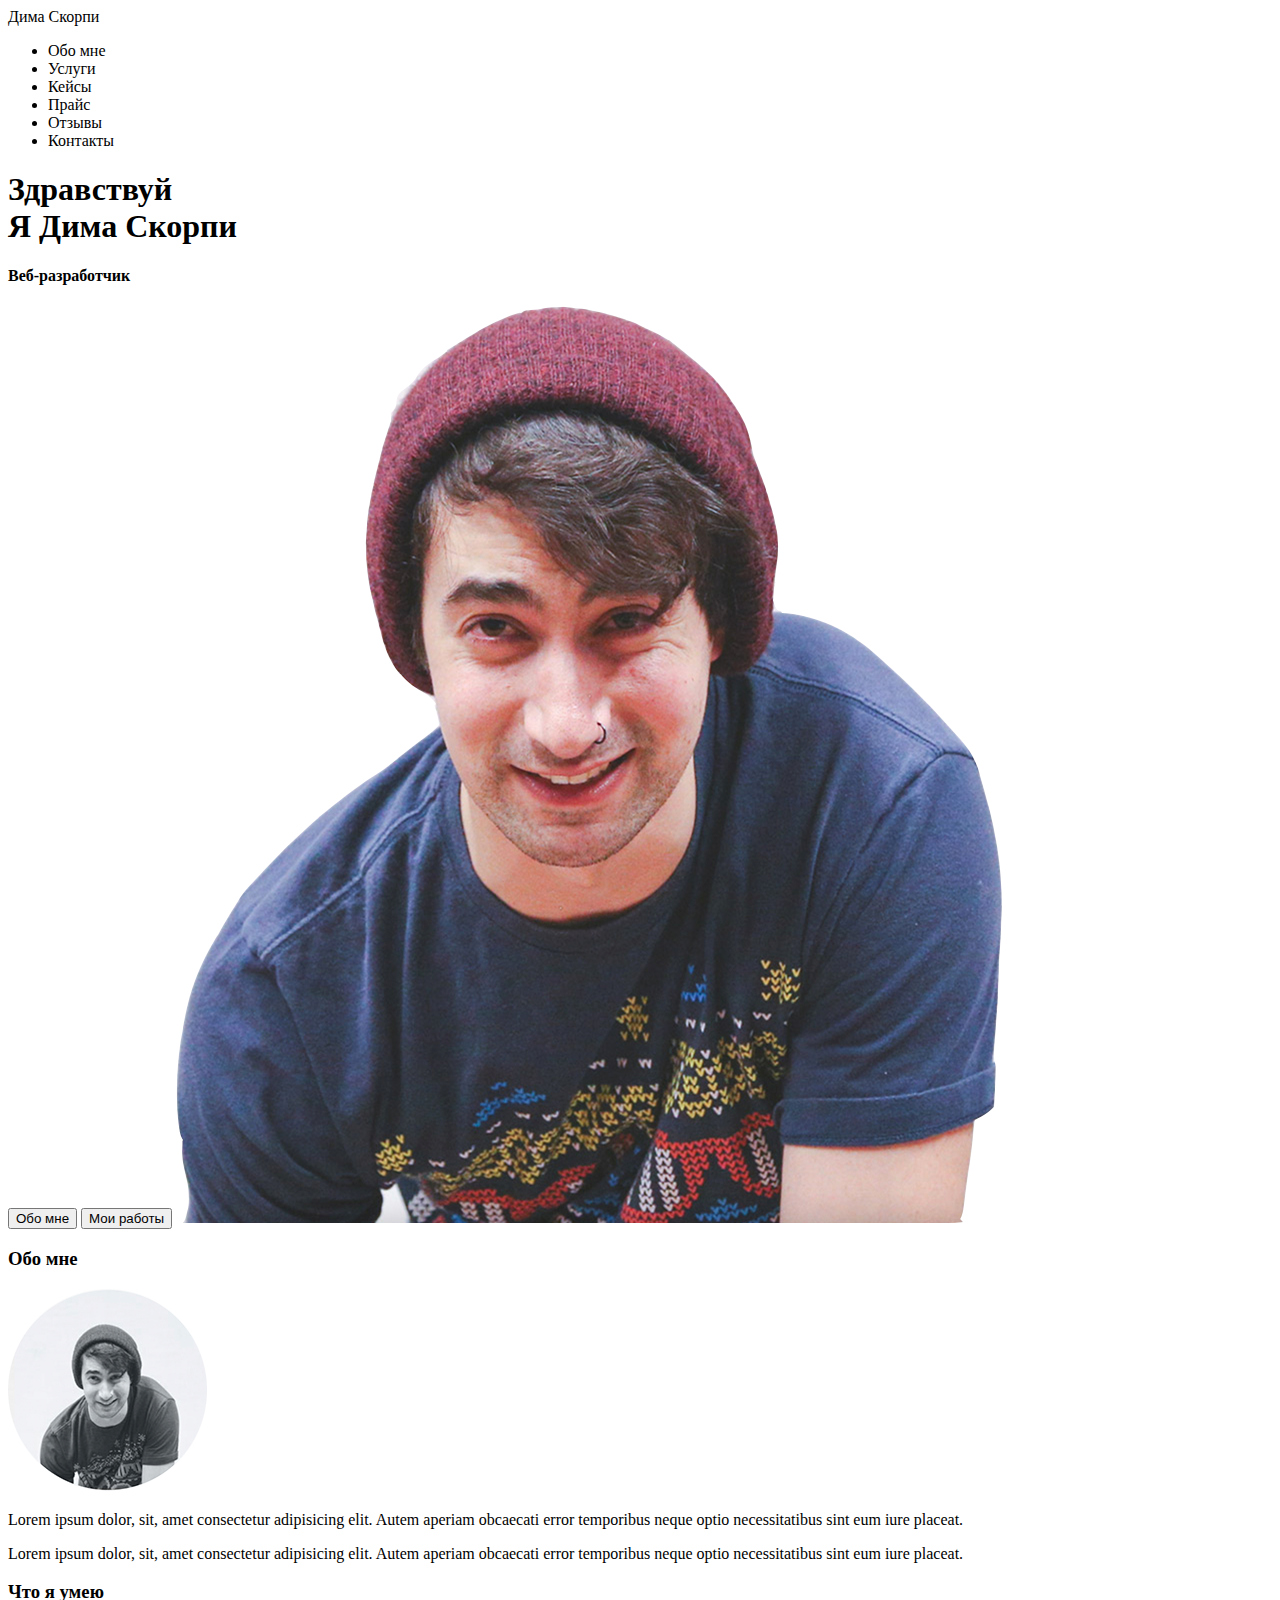
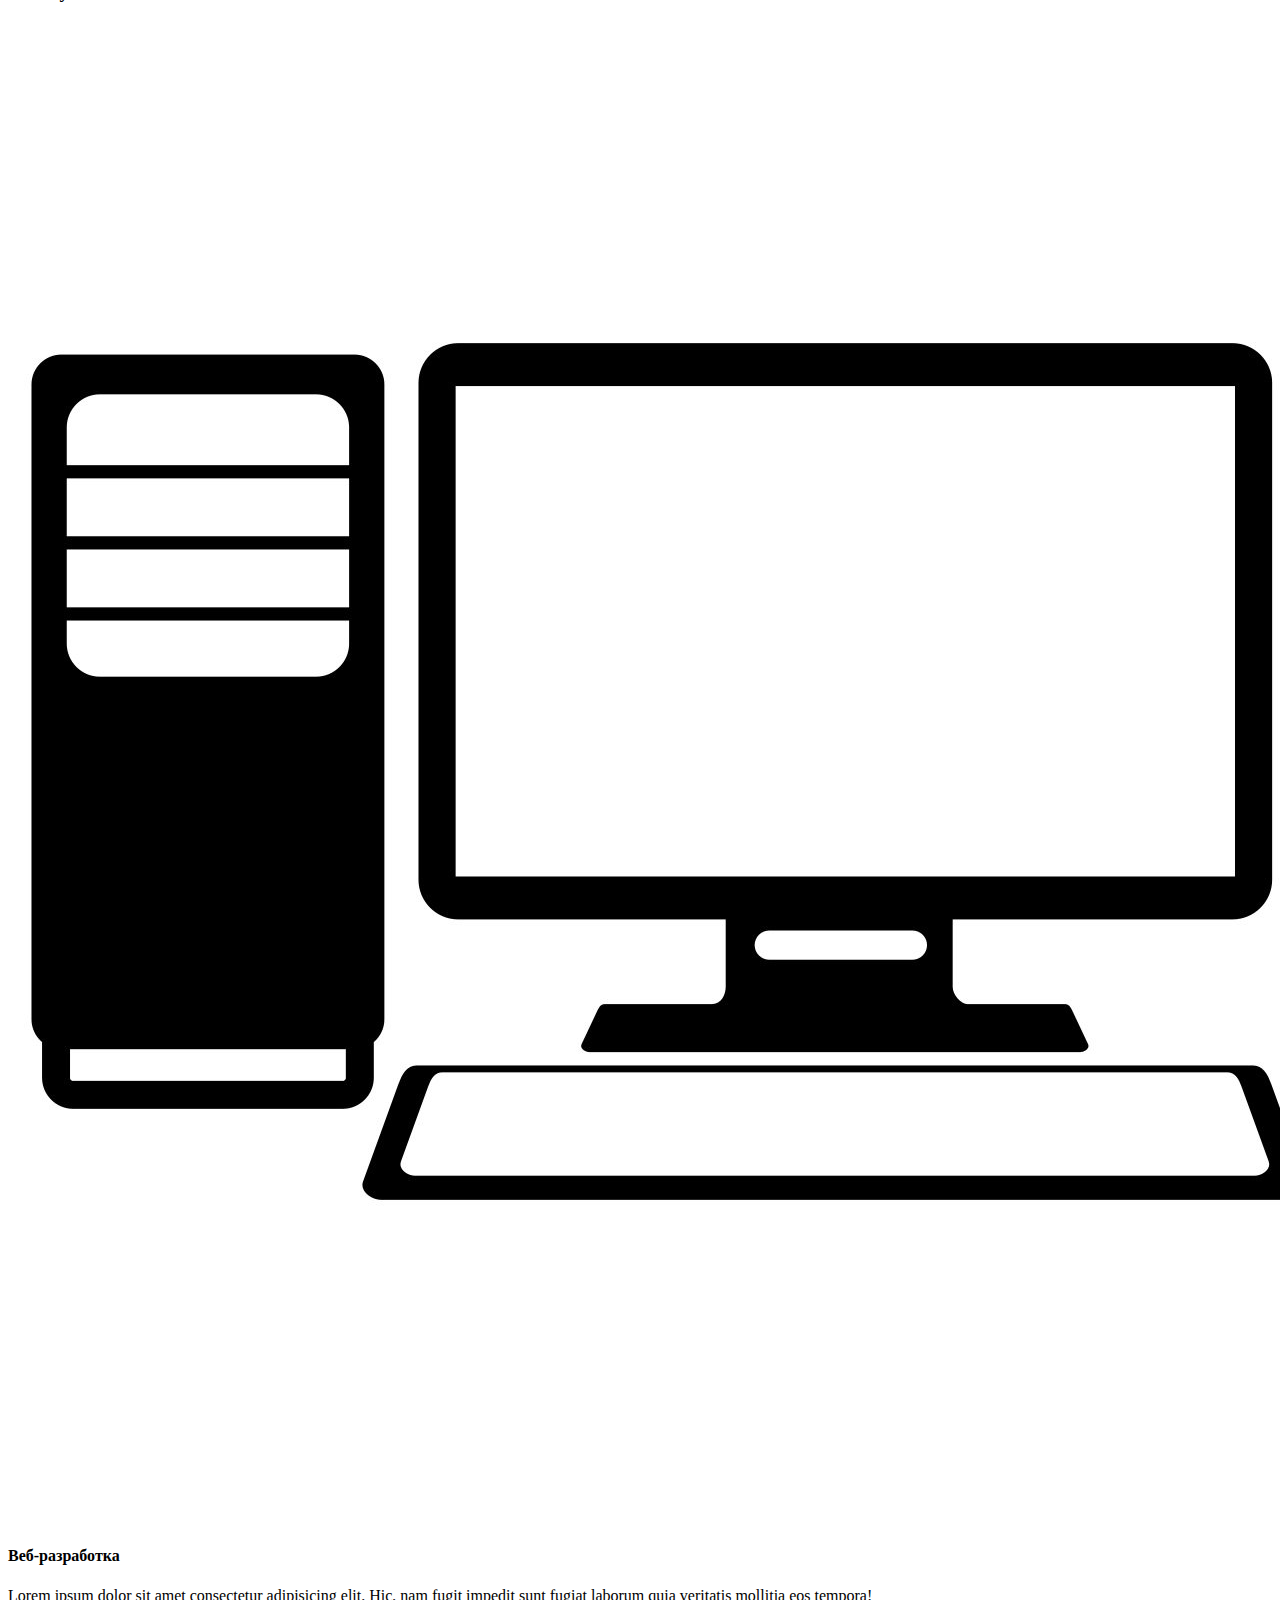
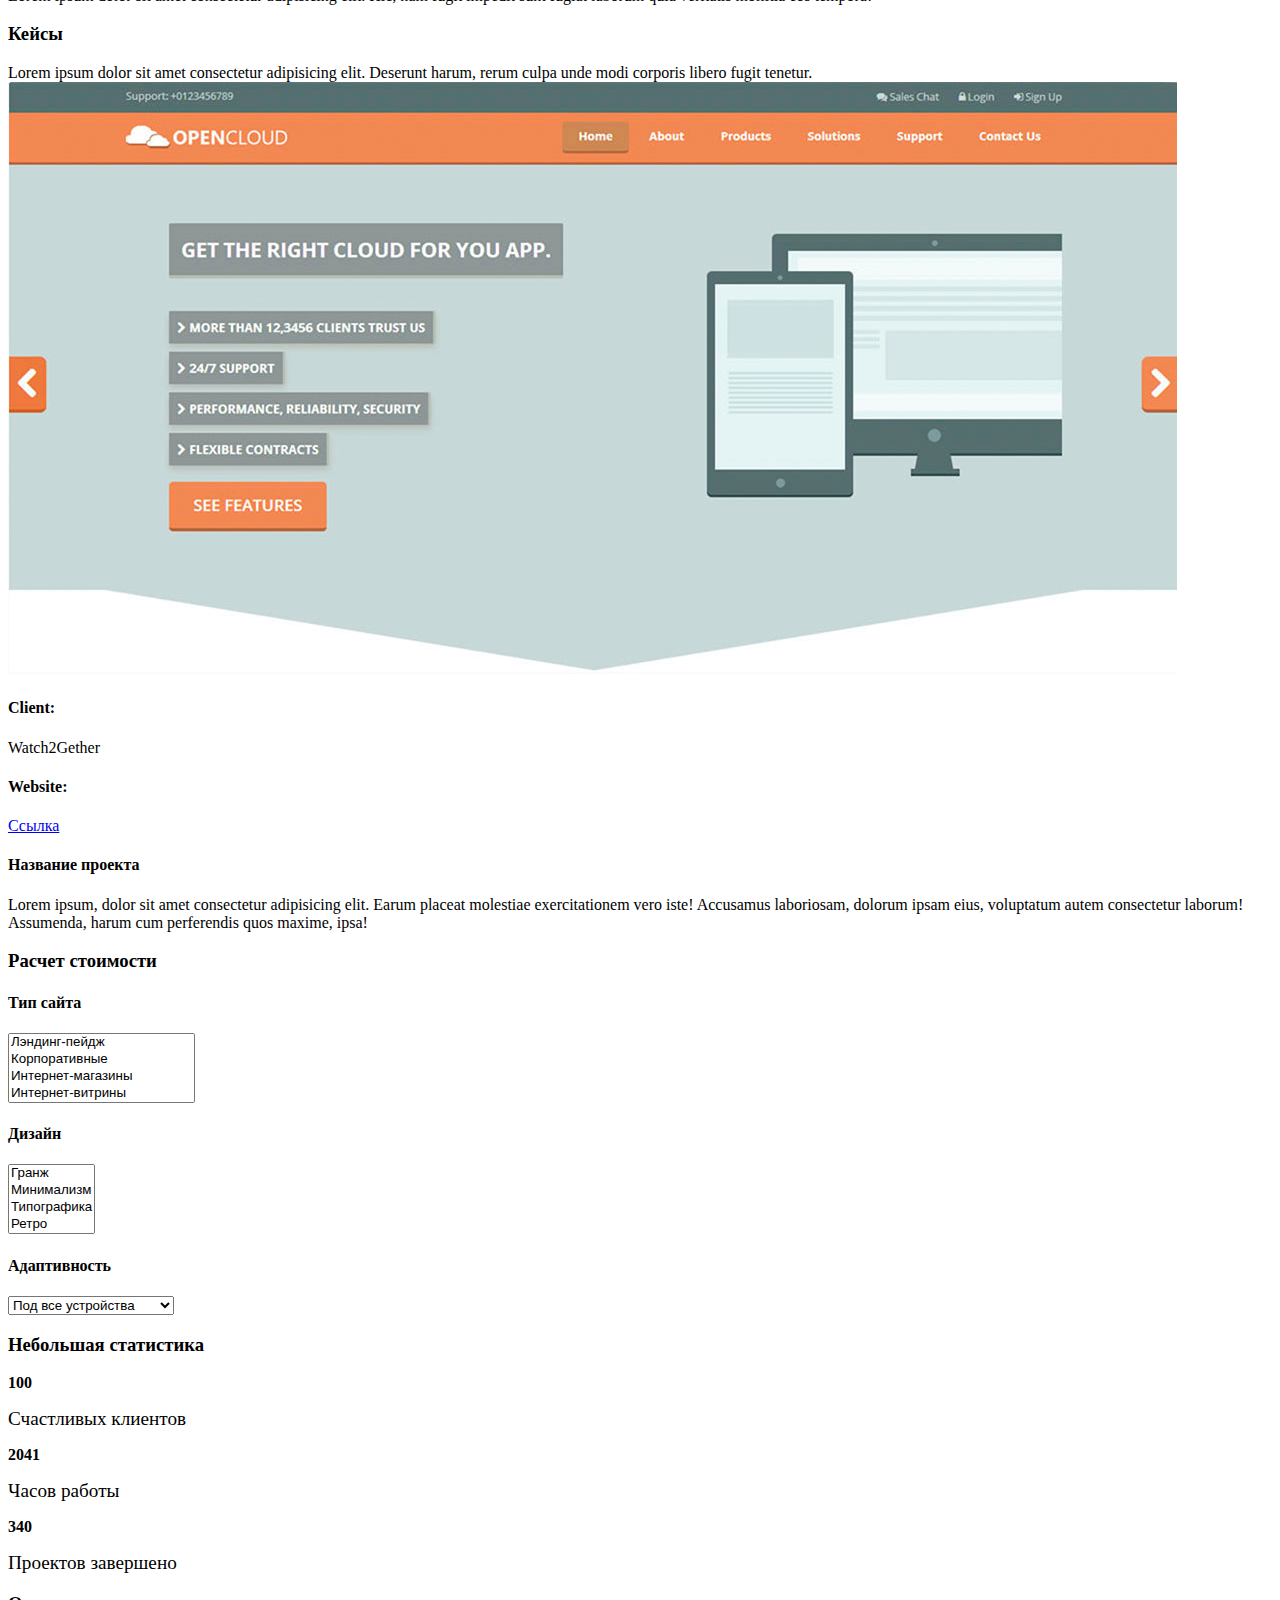
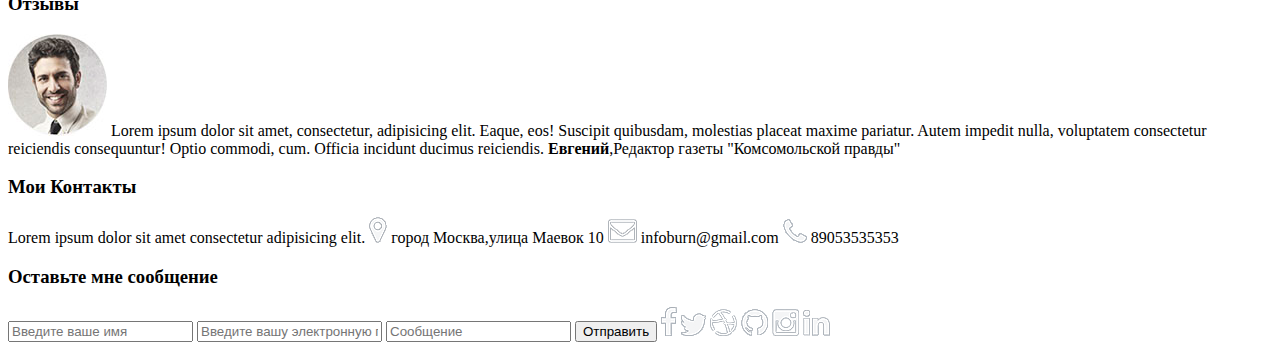
<file: src/index.html>
<!DOCTYPE html>
<html lang="en">
<head>
	<meta charset="UTF-8">
	<meta name= "description" content="Это моя первая страница">
	<meta name="author" content="Dim">
	<meta name="keywords" content="сайт визитка">
	<meta name="robots" content="noindex, nofollow">
	<meta name="viewport" content="width=device-width, initial-scale=1.0">

    <meta property=og:title content="Это моя первая страница">



	<title>Дима Скорпи - Веб-разработчик</title>
</head>

<body>
	 
    <header>
    	<nav>
    		<div class="logo">Дима Скорпи</div> 
    		<div class="menu"><ul>
    			<li>Обо мне</li>
    			<li>Услуги</li>
    			<li>Кейсы</li>
    			<li>Прайс</li>
    			<li>Отзывы</li>
    			<li>Контакты</li>
    		</ul></div>

    	</nav>
    </header>
    <div class="main"><div class="title__container">
    	<h1>Здравствуй <br> Я Дима Скорпи</h1>
    	<h4>Веб-разработчик</h4>
    	<input type="submit" value="Обо мне">
    	<input type="submit" value="Мои работы">

    	<img src="img/male.png" alt="Изображение недоступно. Пожалуйста обновите страницу или зайдите на сайт позже">

    	<h3>Обо мне</h3>


    	<img src="img/males.png" alt="Изображение недоступно. Пожалуйста обновите страницу или зайдите на сайт позже">




    	<p>Lorem ipsum dolor, sit, amet consectetur adipisicing elit. Autem aperiam obcaecati error temporibus neque optio necessitatibus sint eum iure placeat.</p>

    	<p>Lorem ipsum dolor, sit, amet consectetur adipisicing elit. Autem aperiam obcaecati error temporibus neque optio necessitatibus sint eum iure placeat.</p>
    	

    	<h3>Что я умею</h3>


    	<img src="img/workstation.jpeg" alt="Изображение недоступно. Пожалуйста обновите страницу или зайдите на сайт позже">


		<h4>Веб-разработка</h4>

    	<span>Lorem ipsum dolor sit amet consectetur adipisicing elit. Hic, nam fugit impedit sunt fugiat laborum quia veritatis mollitia eos tempora!</span>

    	<h3>Кейсы</h3>

    	<span>Lorem ipsum dolor sit amet consectetur adipisicing elit. Deserunt harum, rerum culpa unde modi corporis libero fugit tenetur.</span>


    	<img src="img/maketkartinkatablica.jpg" alt="Изображение недоступно. Пожалуйста, обновите страницу или зайдите на сайт позже">


    	<h4>Client:</h4>                                                             
    	<span>Watch2Gether</span>

    	<h4>Website:</h4>
    	<a href="https://w2g.tv/?lang=ru" target="_blank">Ссылка</a>

    	<h4>Название проекта</h4>
    	<span>Lorem ipsum, dolor sit amet consectetur adipisicing elit. Earum placeat molestiae exercitationem vero iste! Accusamus laboriosam, dolorum ipsam eius, voluptatum autem consectetur laborum! Assumenda, harum cum perferendis quos maxime, ipsa!</span>




    	<h3>Расчет стоимости</h3>


    	<h4>Тип сайта</h4>

    	<select name="list1" id="list" multiple>

			<option value="opt1">Лэндинг-пейдж</option>
			<option value="opt2">Корпоративные</option>
			<option value="opt3">Интернет-магазины</option>
			<option value="opt4">Интернет-витрины</option>
			<option value="opt5">Интернет-представительства</option>

			</select>

			
		

			<h4>Дизайн</h4>
			
			<select name="list3" id="list2" multiple>
				<option value="opt6">Гранж</option>
				<option value="opt7">Минимализм</option>
				<option value="opt8">Типографика</option>
				<option value="opt9">Ретро</option>
				<option value="op10">Рисованный</option>
				<option value="opt11">Metro</option>

				</select>
			
			

			<h4>Адаптивность</h4>

			<select name="list4" id="list5">

				<option value="opt12">Под все устройства</option>
				<option value="opt13">Только под смартфоны</option>
				<option value="opt14">Только полная версия</option>

				</select>


		<h3>Небольшая статистика</h3>

		<p><b>100</b></p>
		<span><big>Счастливых клиентов</big></span>
		
		<p><b>2041</b></p>
		<span><big>Часов работы</big></span>

		<p><b>340</b></p>
		<span><big>Проектов завершено</big></span>

		<h3>Отзывы</h3>

		<img src="img/males1.jpg" alt="Изображение недоступно. Обновите страницу или зайдите на веб-сайт позже">
		<span>Lorem ipsum dolor sit amet, consectetur, adipisicing elit. Eaque, eos! Suscipit quibusdam, molestias placeat maxime pariatur. Autem impedit nulla, voluptatem consectetur reiciendis consequuntur! Optio commodi, cum. Officia incidunt ducimus reiciendis.</span>


		<span><b>Евгений</b>,Редактор газеты "Комсомольской правды"</span>


		<h3>Мои Контакты</h3>

		<span>Lorem ipsum dolor sit amet consectetur adipisicing elit.</span>

		<img src="img/гео.png" alt="Изображение недоступно. Обновите страницу или зайдите на веб-сайт позже">
		<span>город Москва,улица Маевок 10</span>

		<img src="img/конверт.png" alt="Изображение недоступно. Обновите страницу или зайдите на веб-сайт позже">
		<span>infoburn@gmail.com</span>

		<img src="img/труба.png" alt="Изображение недоступно. Обновите страницу или зайдите на веб-сайт позже">
		<span>89053535353</span>


		<h3>Оставьте мне сообщение</h3>

		<form action="#">
		
		<input type="text" name="text_input" value="" placeholder="Введите ваше имя">
		<input type="text" name="text_input2" value=""placeholder="Введите вашу электронную почту">
		<input type="text" name="text_input3" value=""placeholder="Сообщение">

		<input type="submit" value="Отправить">

		<img src="img/фб.png" alt="">
		<img src="img/твитер.png" alt="">
		<img src="img/мяч.png" alt="">
		<img src="img/киса.png" alt="">
		<img src="img/инст.png" alt="">
		<img src="img/ин.png" alt="">

























    	







    	

    	
    	
  </div></div>

</body>
</html>
</file>
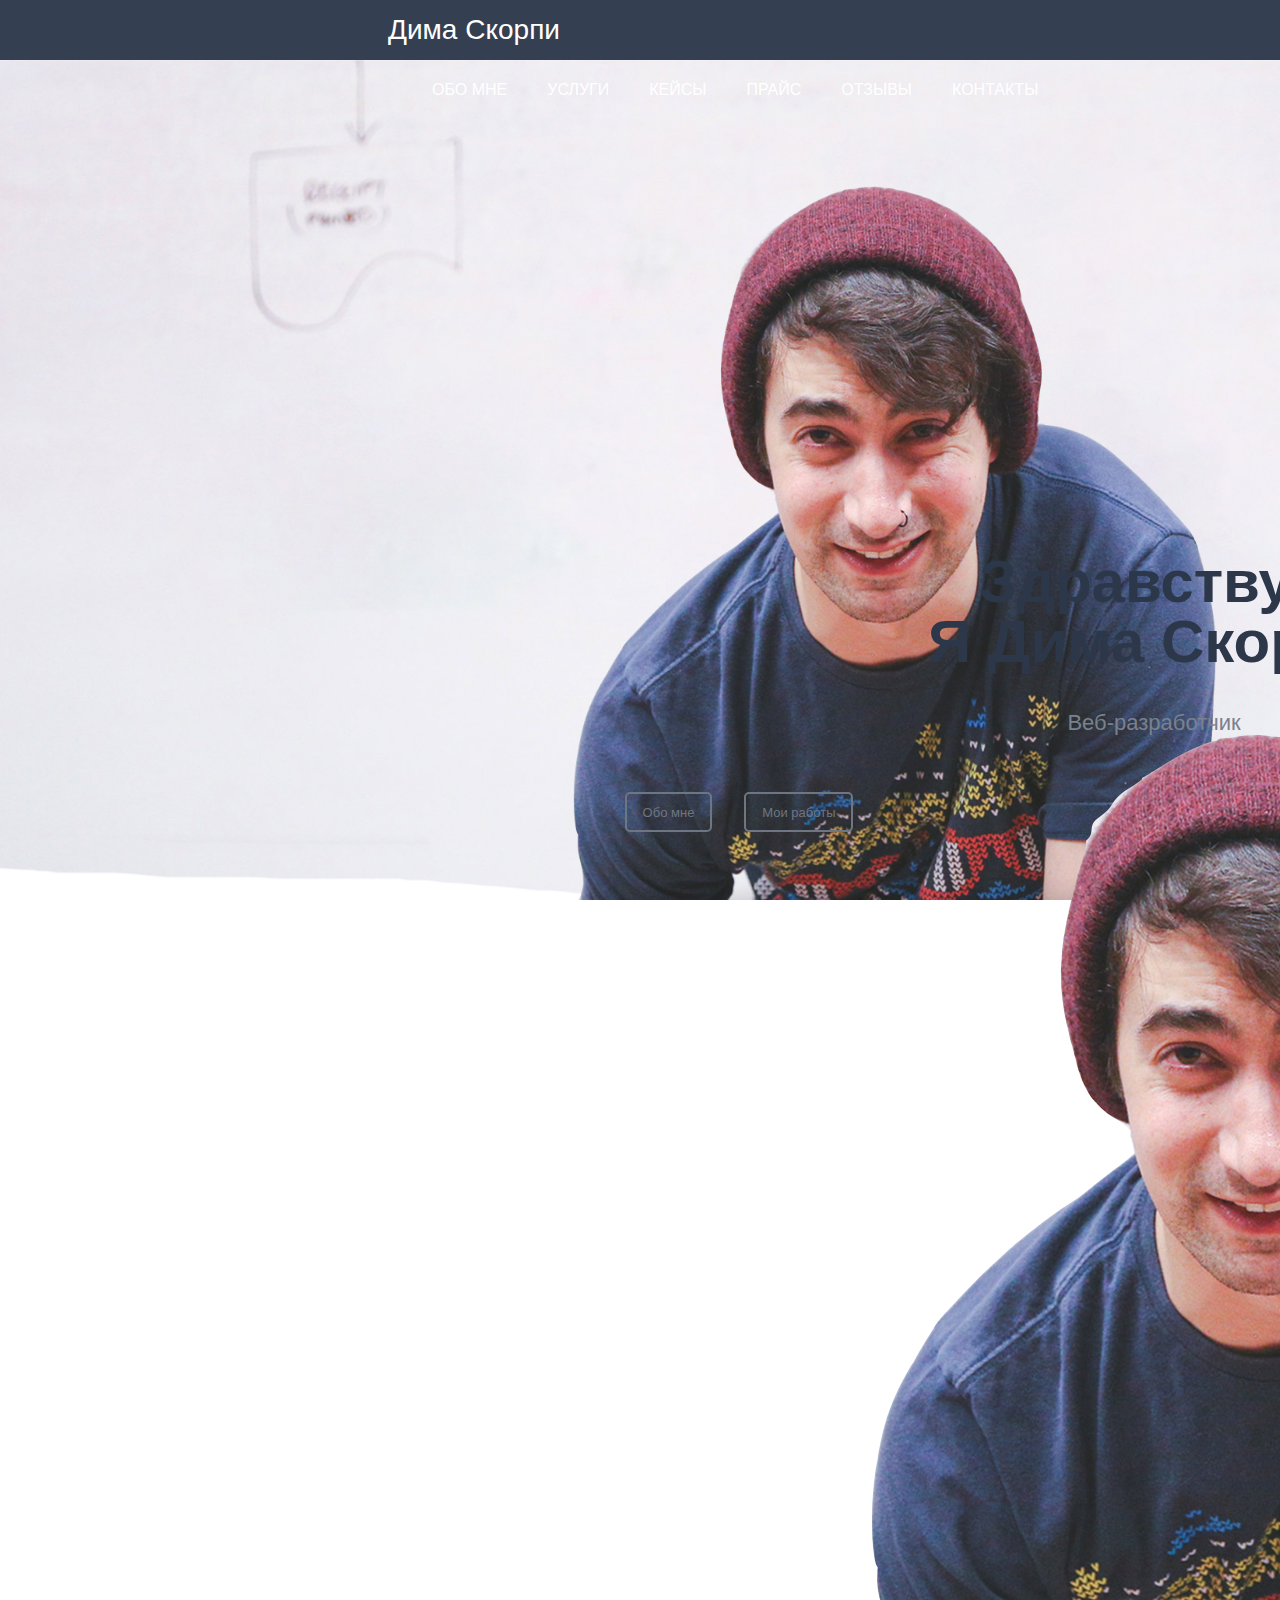
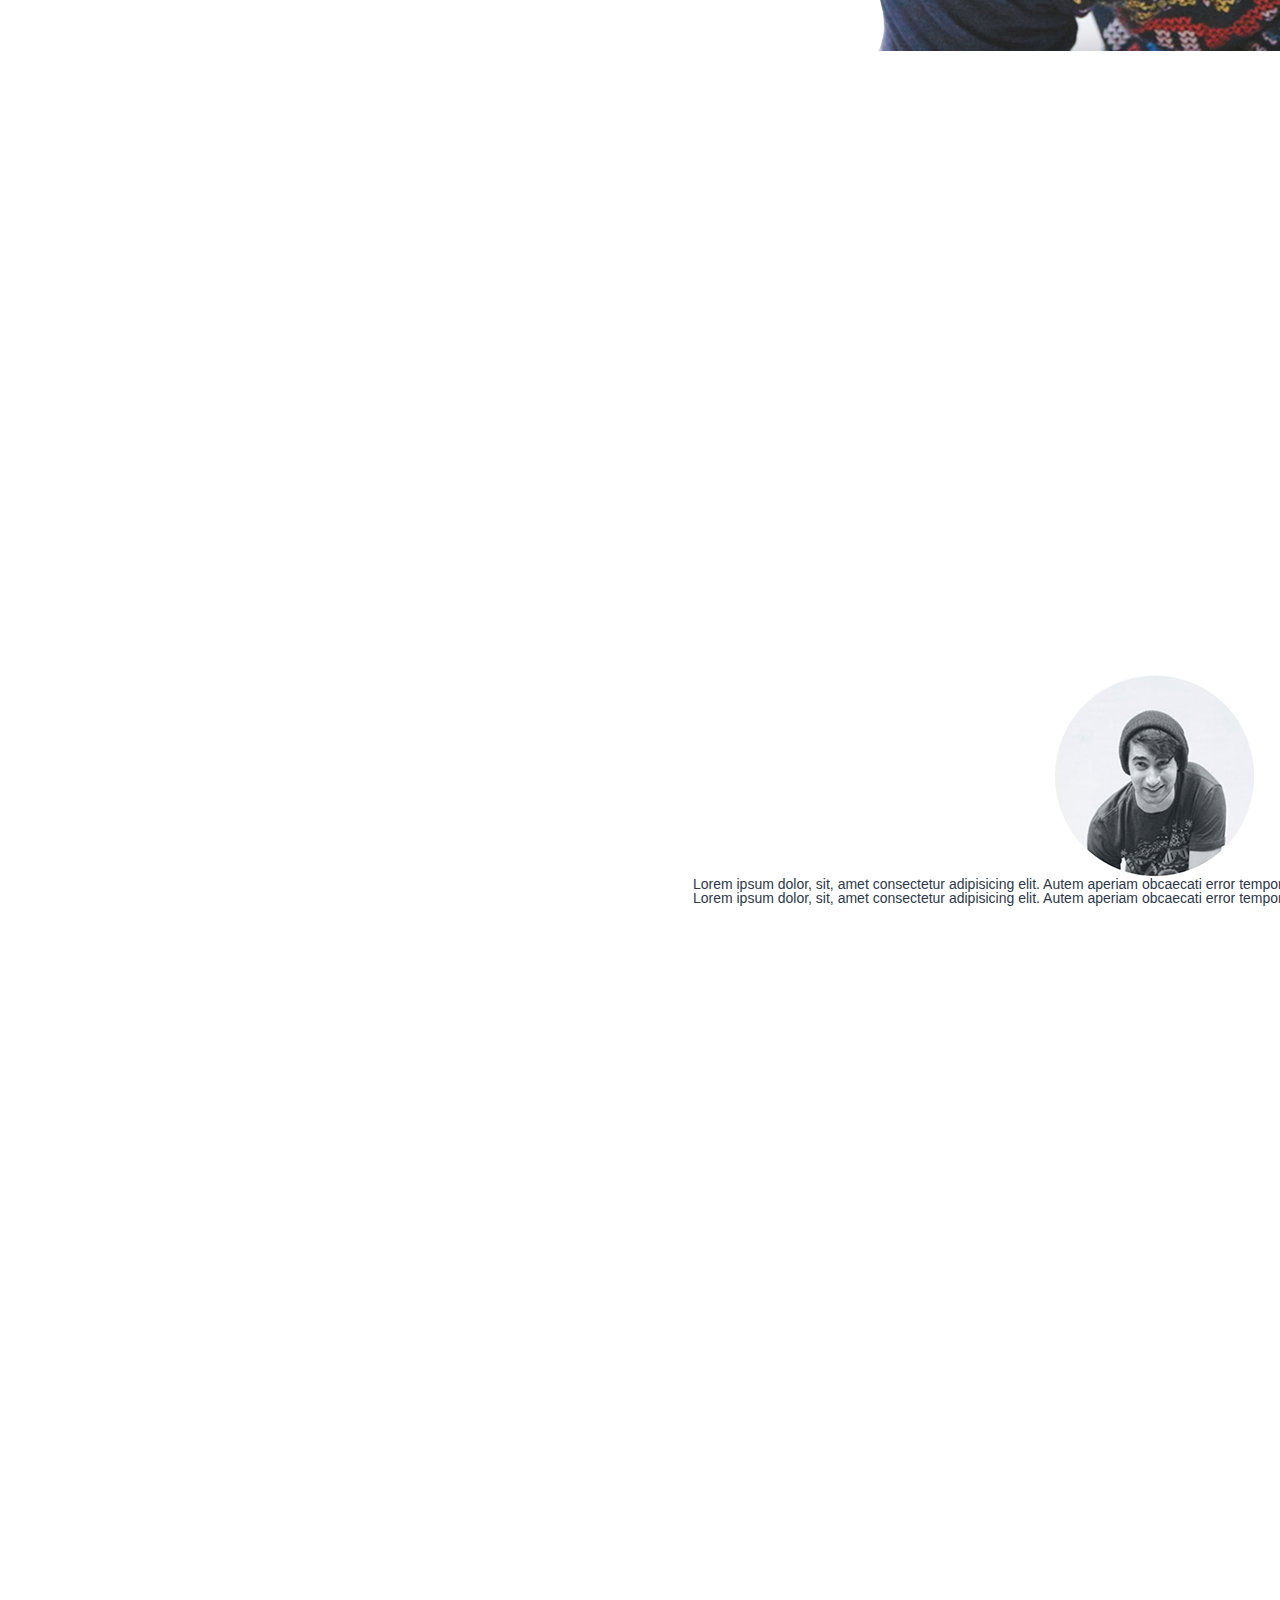
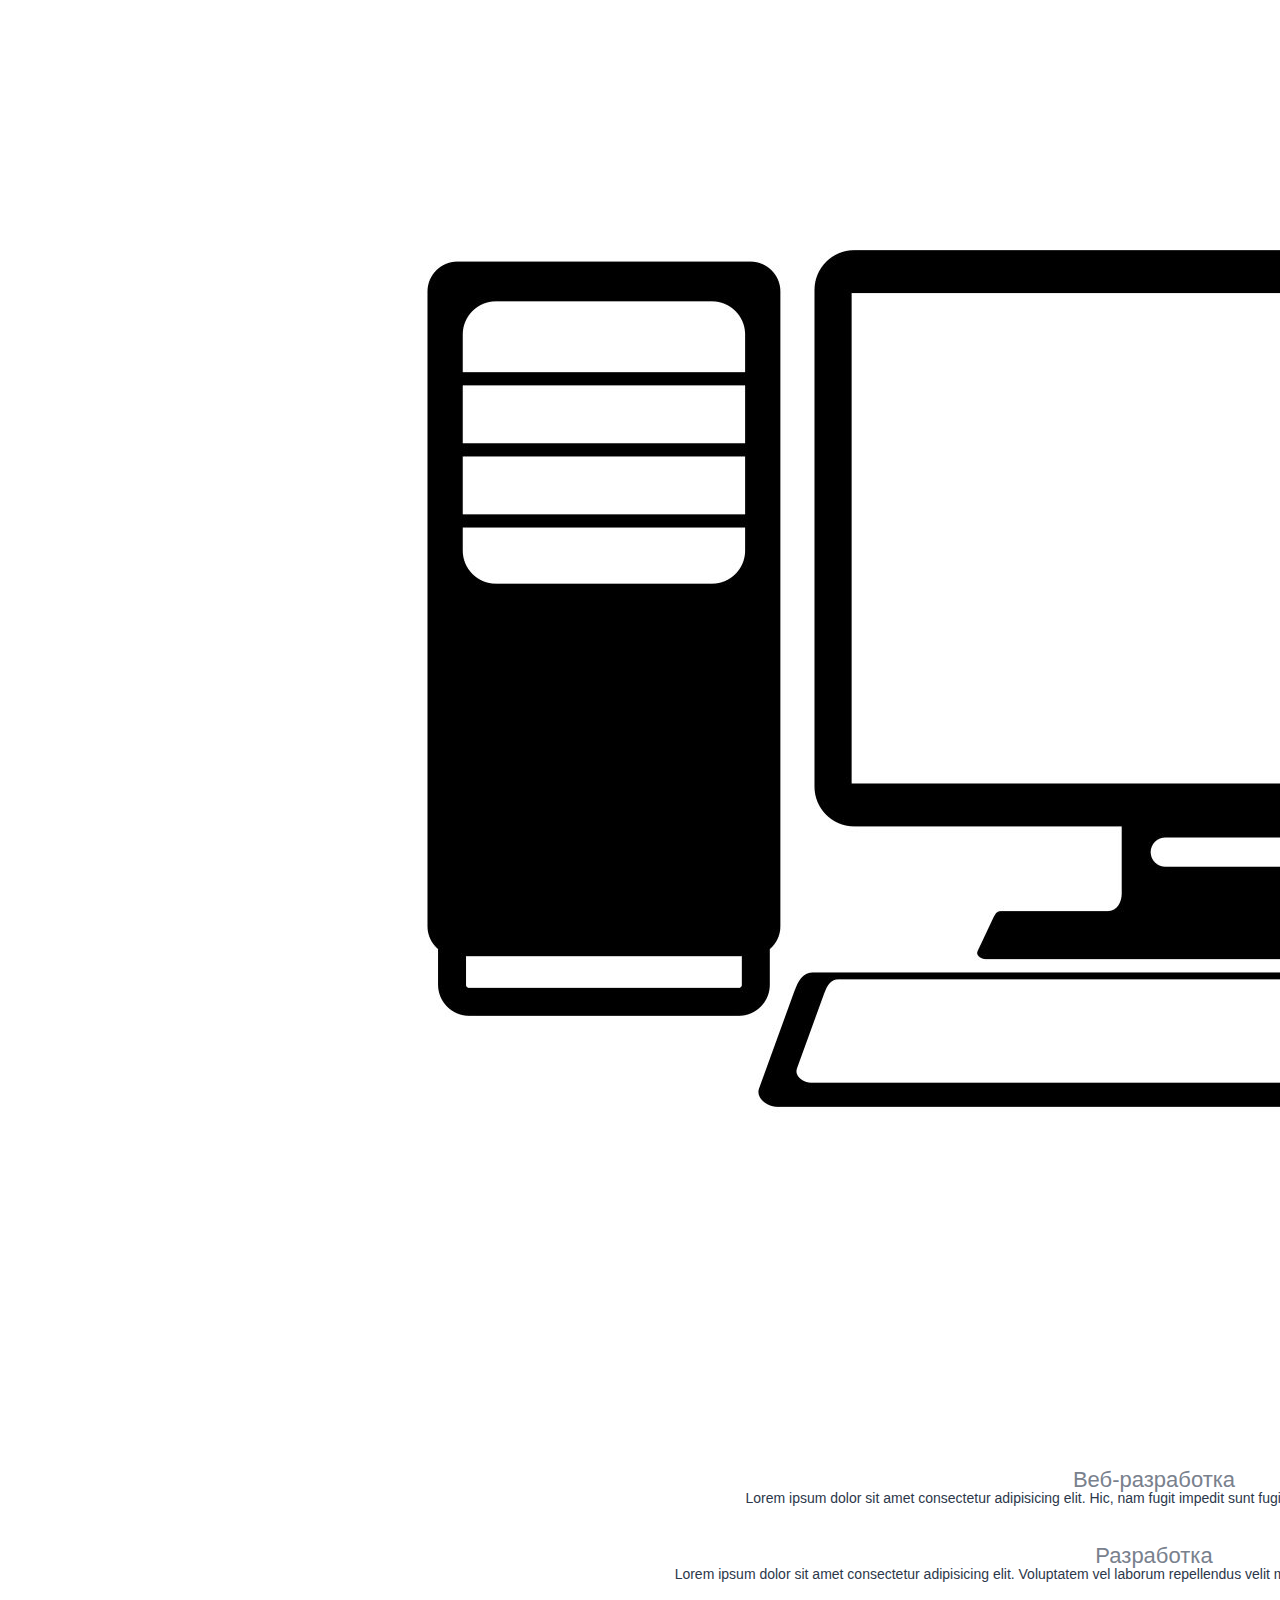
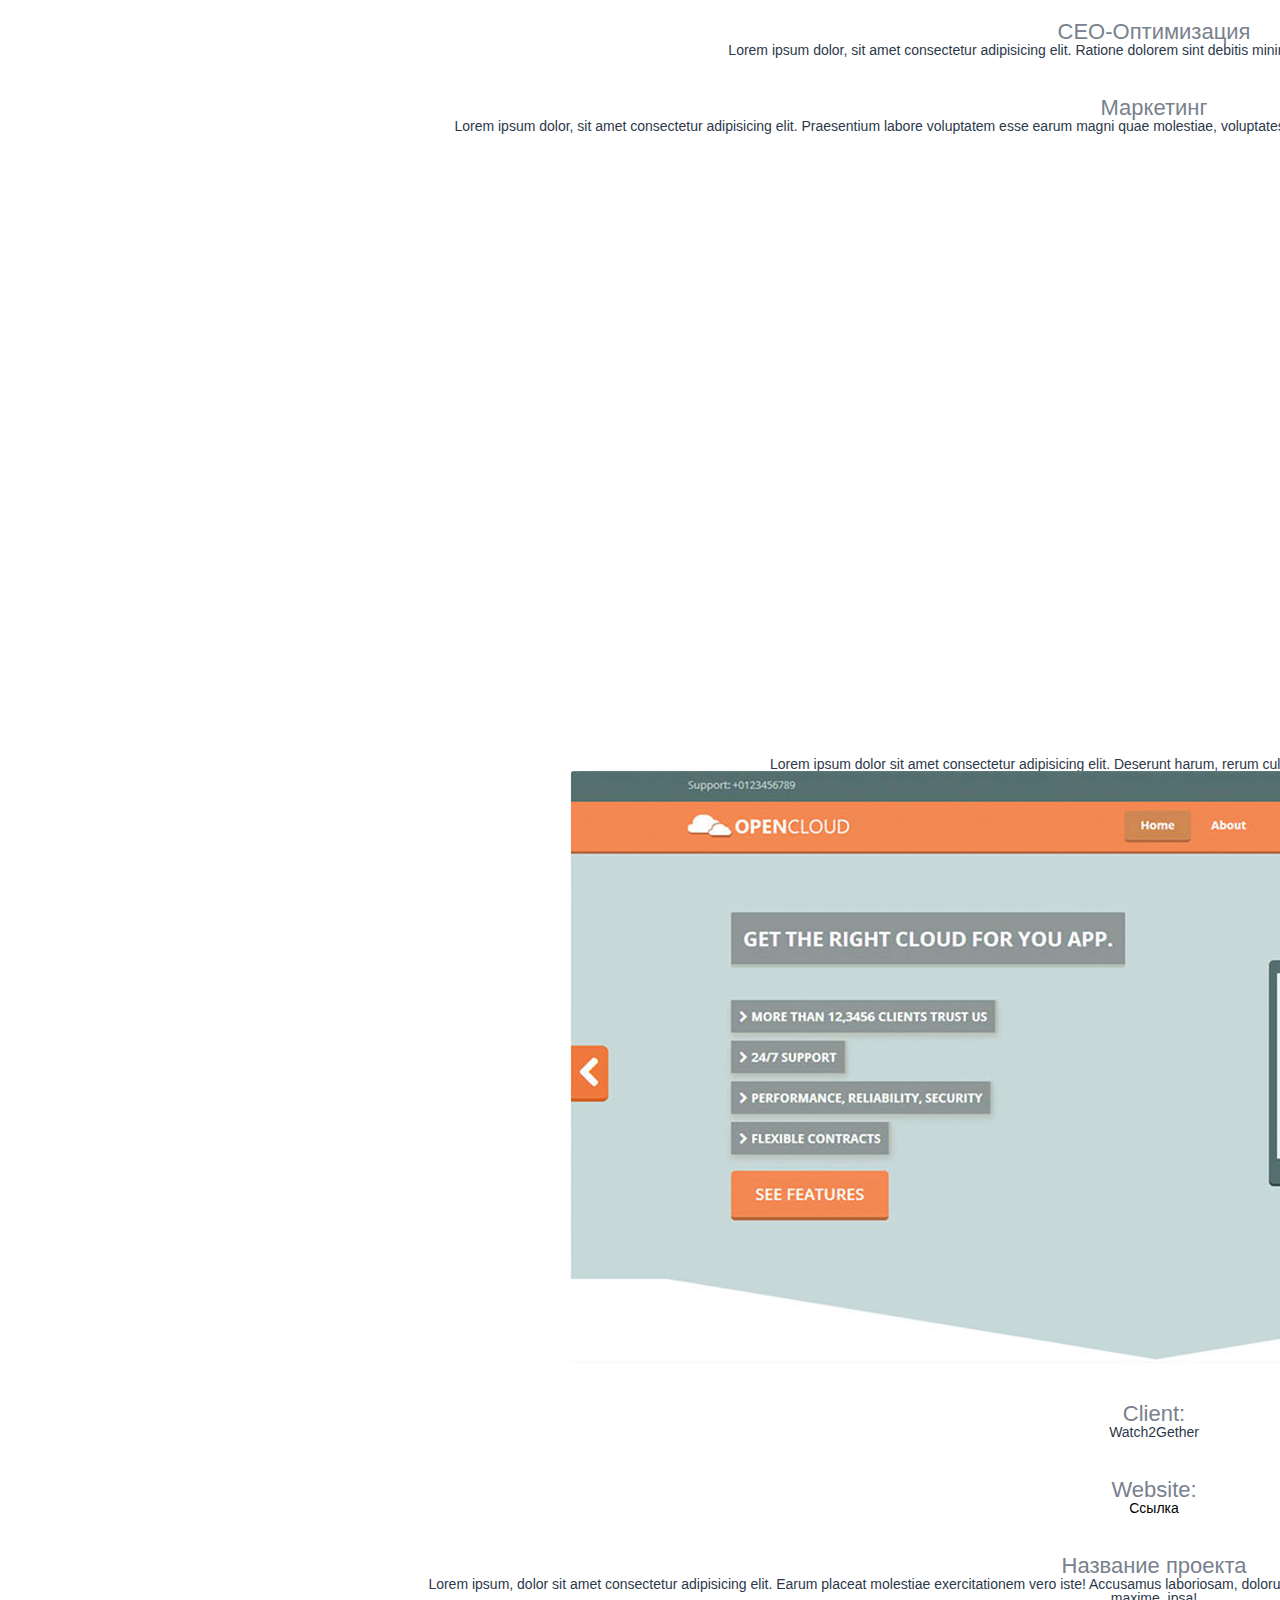
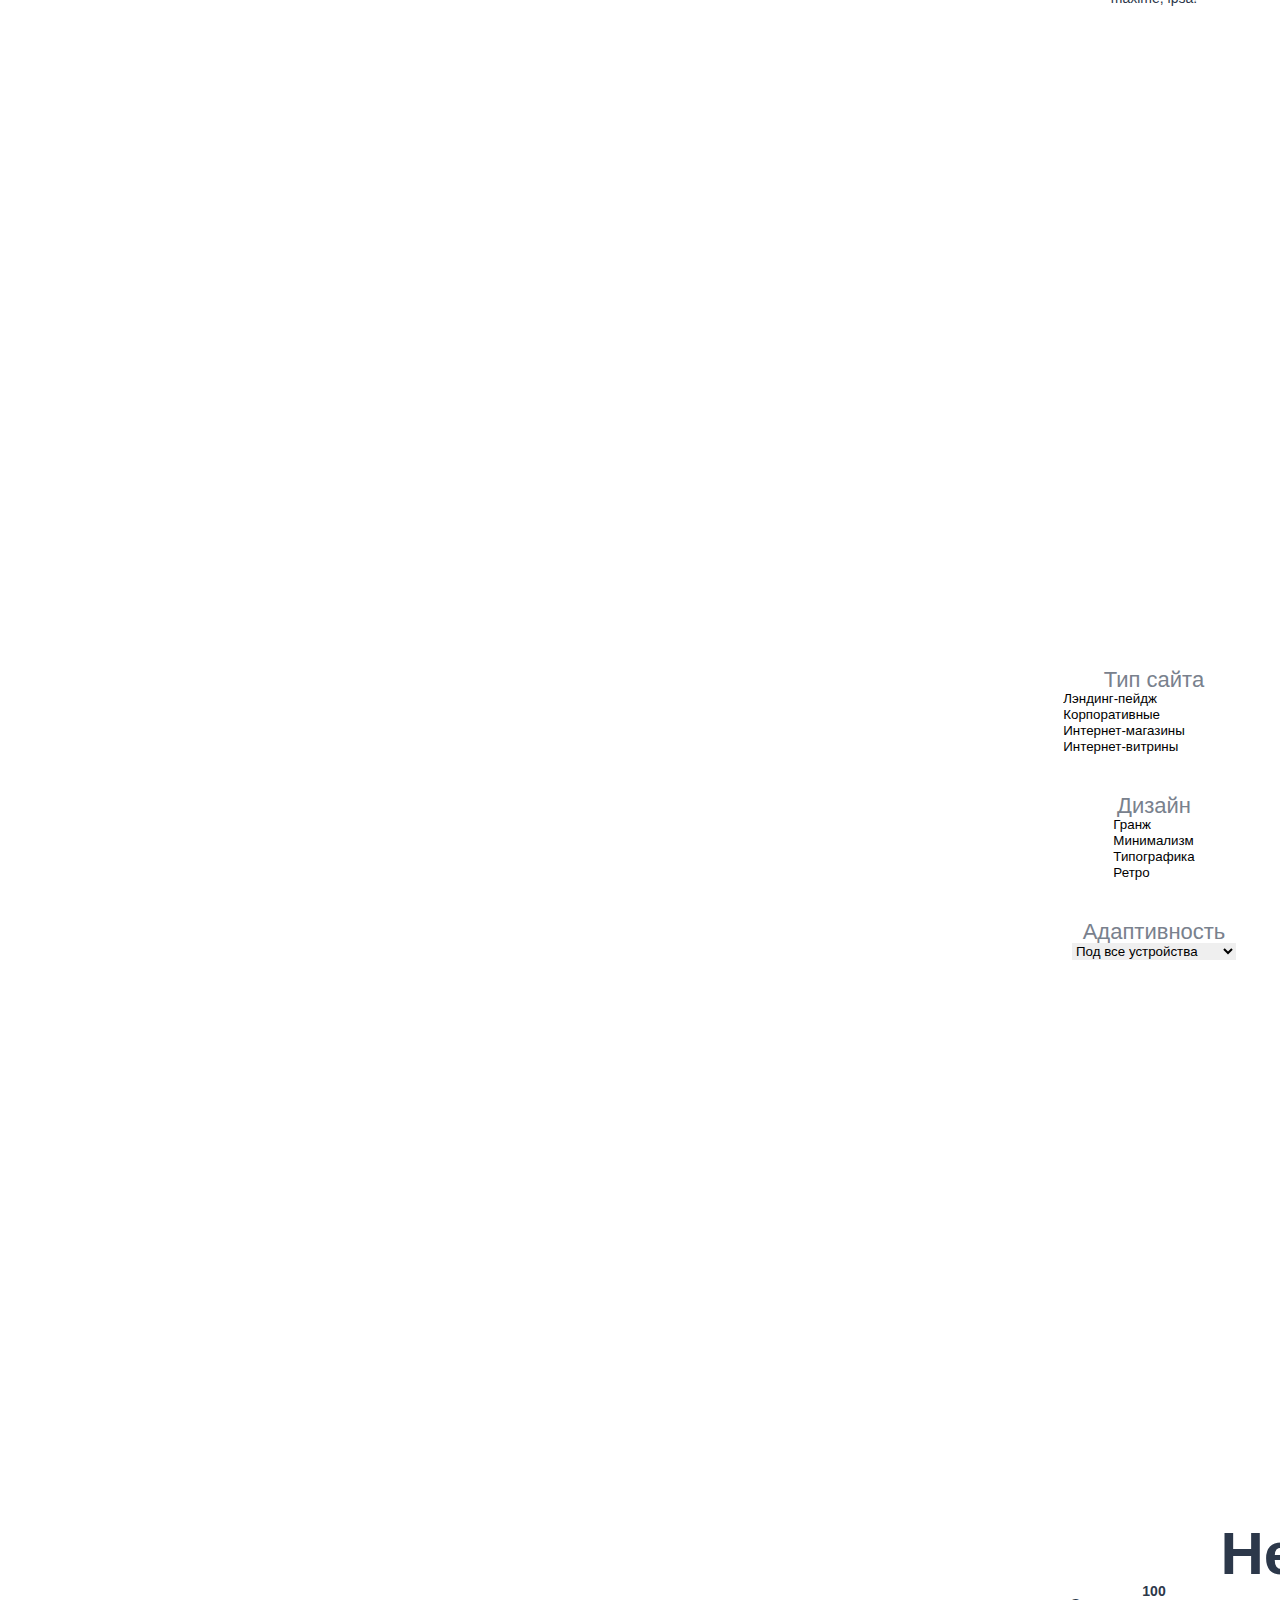
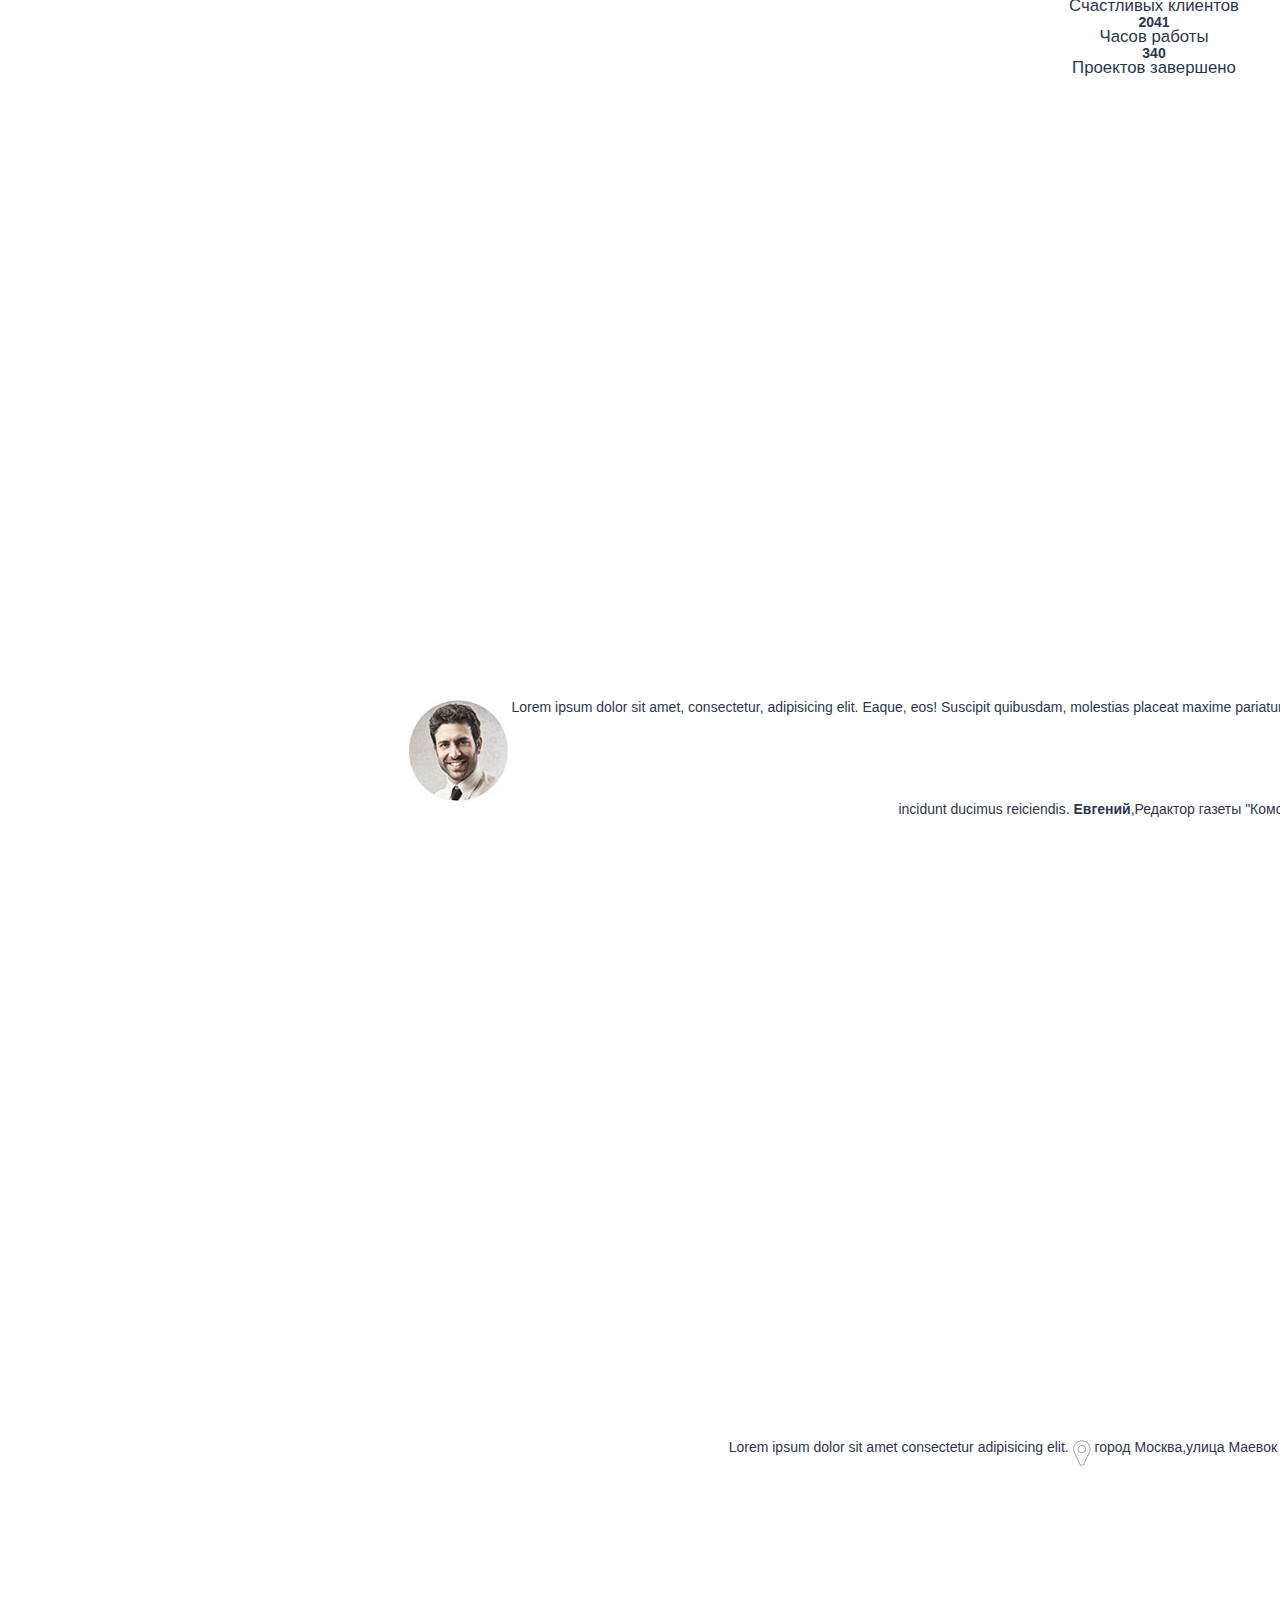
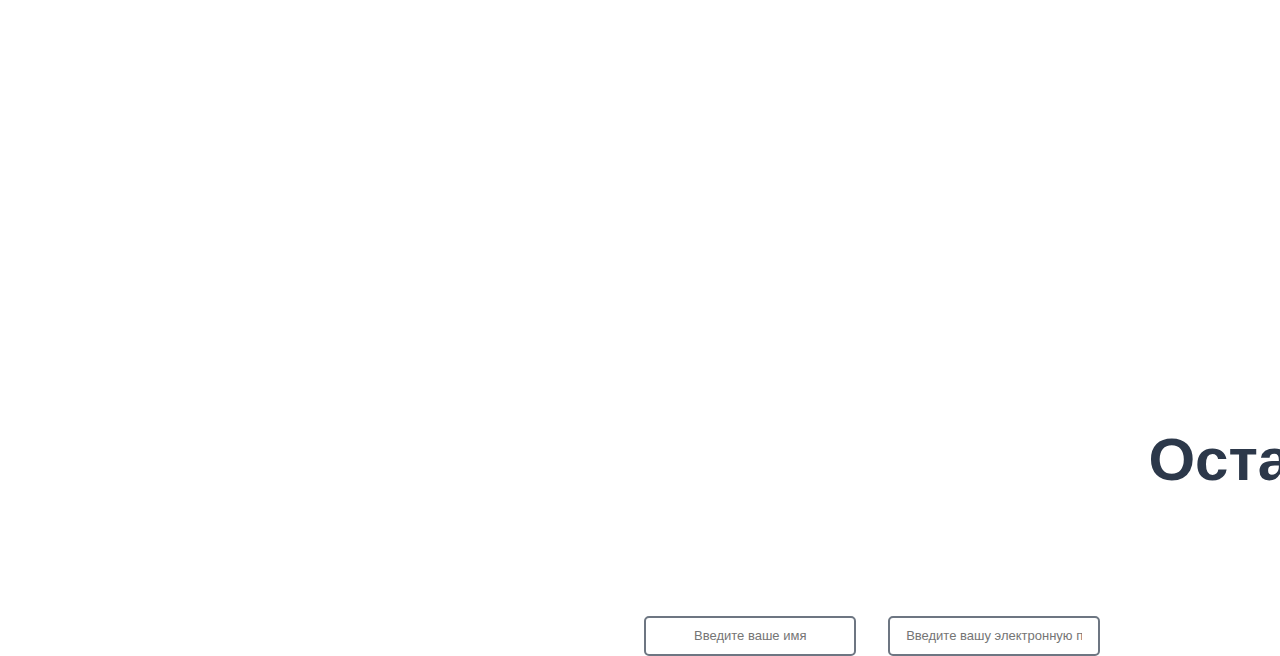
<file: my_project/src/index.html>
<!DOCTYPE html>
<html lang="en">
<head>
	<meta charset="UTF-8">
	<meta name= "description" content="Это моя первая страница">
	<meta name="author" content="Dim">
	<meta name="keywords" content="сайт визитка">
	<meta name="robots" content="noindex, nofollow">
	<meta name="viewport" content="width=device-width, initial-scale=1.0">

    <meta property=og:title content="Это моя первая страница">



	<title>Дима Скорпи - Веб-разработчик</title>
	<link rel="stylesheet" href="css/reset.css">
	<link rel="stylesheet" href="css/style.css">
</head>

<body>
	 
    <header>
    	<nav>
    		<div class="logo">Дима Скорпи</div> 
    		<div class="menu">
    			<ul>
    			<li>Обо мне</li>
    			<li>Услуги</li>
    			<li>Кейсы</li>
    			<li>Прайс</li>
    			<li>Отзывы</li>
    			<li>Контакты</li>
    		</ul></div>

    	</nav>
    </header>
    <div class="main"><div class="title__container">
    	<h1>Здравствуй <br> Я Дима Скорпи</h1>
    	<h4>Веб-разработчик</h4>
    	<input type="submit" value="Обо мне">
    	<input type="submit" value="Мои работы">

    	<img src="img/male.png" alt="Изображение недоступно. Пожалуйста обновите страницу или зайдите на сайт позже">

    	<h3>Обо мне</h3>


    	<img src="img/males.png" alt="Изображение недоступно. Пожалуйста обновите страницу или зайдите на сайт позже">




    	<p>Lorem ipsum dolor, sit, amet consectetur adipisicing elit. Autem aperiam obcaecati error temporibus neque optio necessitatibus sint eum iure placeat.</p>

    	<p>Lorem ipsum dolor, sit, amet consectetur adipisicing elit. Autem aperiam obcaecati error temporibus neque optio necessitatibus sint eum iure placeat.</p>
    	

    	<h3>Что я умею</h3>


    	<img src="img/workstation.jpeg" alt="Изображение недоступно. Пожалуйста обновите страницу или зайдите на сайт позже">


		<h4>Веб-разработка</h4>

    	<span>Lorem ipsum dolor sit amet consectetur adipisicing elit. Hic, nam fugit impedit sunt fugiat laborum quia veritatis mollitia eos tempora!</span>

    	<h4>Разработка</h4>
    	<span>Lorem ipsum dolor sit amet consectetur adipisicing elit. Voluptatem vel laborum repellendus velit magni nemo, eum aperiam! Recusandae, aut consectetur.</span>

    	<h4>CEO-Оптимизация</h4>
    	<span>Lorem ipsum dolor, sit amet consectetur adipisicing elit. Ratione dolorem sint debitis minima ut ullam dolore dolores ipsam doloribus fuga.</span>

    	<h4>Маркетинг</h4>
    	<span>Lorem ipsum dolor, sit amet consectetur adipisicing elit. Praesentium labore voluptatem esse earum magni quae molestiae, voluptates totam! Rem impedit illo placeat non soluta beatae ab temporibus aperiam! Impedit, dolores.</span>




    	<h3>Кейсы</h3>

    	<span>Lorem ipsum dolor sit amet consectetur adipisicing elit. Deserunt harum, rerum culpa unde modi corporis libero fugit tenetur.</span>


    	<img src="img/maketkartinkatablica.jpg" alt="Изображение недоступно. Пожалуйста, обновите страницу или зайдите на сайт позже">


    	<h4>Client:</h4>                                                             
    	<span>Watch2Gether</span>

    	<h4>Website:</h4>
    	<a href="https://w2g.tv/?lang=ru" target="_blank">Ссылка</a>

    	<h4>Название проекта</h4>
    	<span>Lorem ipsum, dolor sit amet consectetur adipisicing elit. Earum placeat molestiae exercitationem vero iste! Accusamus laboriosam, dolorum ipsam eius, voluptatum autem consectetur laborum! Assumenda, harum cum perferendis quos maxime, ipsa!</span>




    	<h3>Расчет стоимости</h3>


    	<h4>Тип сайта</h4>

    	<select name="list1" id="list" multiple>

			<option value="opt1">Лэндинг-пейдж</option>
			<option value="opt2">Корпоративные</option>
			<option value="opt3">Интернет-магазины</option>
			<option value="opt4">Интернет-витрины</option>
			<option value="opt5">Интернет-представительства</option>

			</select>

			
		

			<h4>Дизайн</h4>
			
			<select name="list3" id="list2" multiple>
				<option value="opt6">Гранж</option>
				<option value="opt7">Минимализм</option>
				<option value="opt8">Типографика</option>
				<option value="opt9">Ретро</option>
				<option value="op10">Рисованный</option>
				<option value="opt11">Metro</option>

				</select>
			
			

			<h4>Адаптивность</h4>

			<select name="list4" id="list5">

				<option value="opt12">Под все устройства</option>
				<option value="opt13">Только под смартфоны</option>
				<option value="opt14">Только полная версия</option>

				</select>


		<h3>Небольшая статистика</h3>

		<p><b>100</b></p>
		<span><big>Счастливых клиентов</big></span>
		
		<p><b>2041</b></p>
		<span><big>Часов работы</big></span>

		<p><b>340</b></p>
		<span><big>Проектов завершено</big></span>

		<h3>Отзывы</h3>

		<img src="img/males1.jpg" alt="Изображение недоступно. Обновите страницу или зайдите на веб-сайт позже">
		<span>Lorem ipsum dolor sit amet, consectetur, adipisicing elit. Eaque, eos! Suscipit quibusdam, molestias placeat maxime pariatur. Autem impedit nulla, voluptatem consectetur reiciendis consequuntur! Optio commodi, cum. Officia incidunt ducimus reiciendis.</span>


		<span><b>Евгений</b>,Редактор газеты "Комсомольской правды"</span>


		<h3>Мои Контакты</h3>

		<span>Lorem ipsum dolor sit amet consectetur adipisicing elit.</span>

		<img src="img/гео.png" alt="Изображение недоступно. Обновите страницу или зайдите на веб-сайт позже">
		<span>город Москва,улица Маевок 10</span>

		<img src="img/конверт.png" alt="Изображение недоступно. Обновите страницу или зайдите на веб-сайт позже">
		<span>infoburn@gmail.com</span>

		<img src="img/труба.png" alt="Изображение недоступно. Обновите страницу или зайдите на веб-сайт позже">
		<span>89053535353</span>


		<h3>Оставьте мне сообщение</h3>

		<form action="#">
		
		<input type="text" name="text_input" value="" placeholder="Введите ваше имя">
		<input type="text" name="text_input2" value=""placeholder="Введите вашу электронную почту">
		<textarea name="" id="" cols="30" rows="10"></textarea>
		<input type="submit" value="Отправить">

		<img src="img/фб.png" alt="">
		<img src="img/твитер.png" alt="">
		<img src="img/мяч.png" alt="">
		<img src="img/киса.png" alt="">
		<img src="img/инст.png" alt="">
		<img src="img/ин.png" alt="">

























    	







    	

    	
    	
  </div></div>

</body>
</html>
</file>
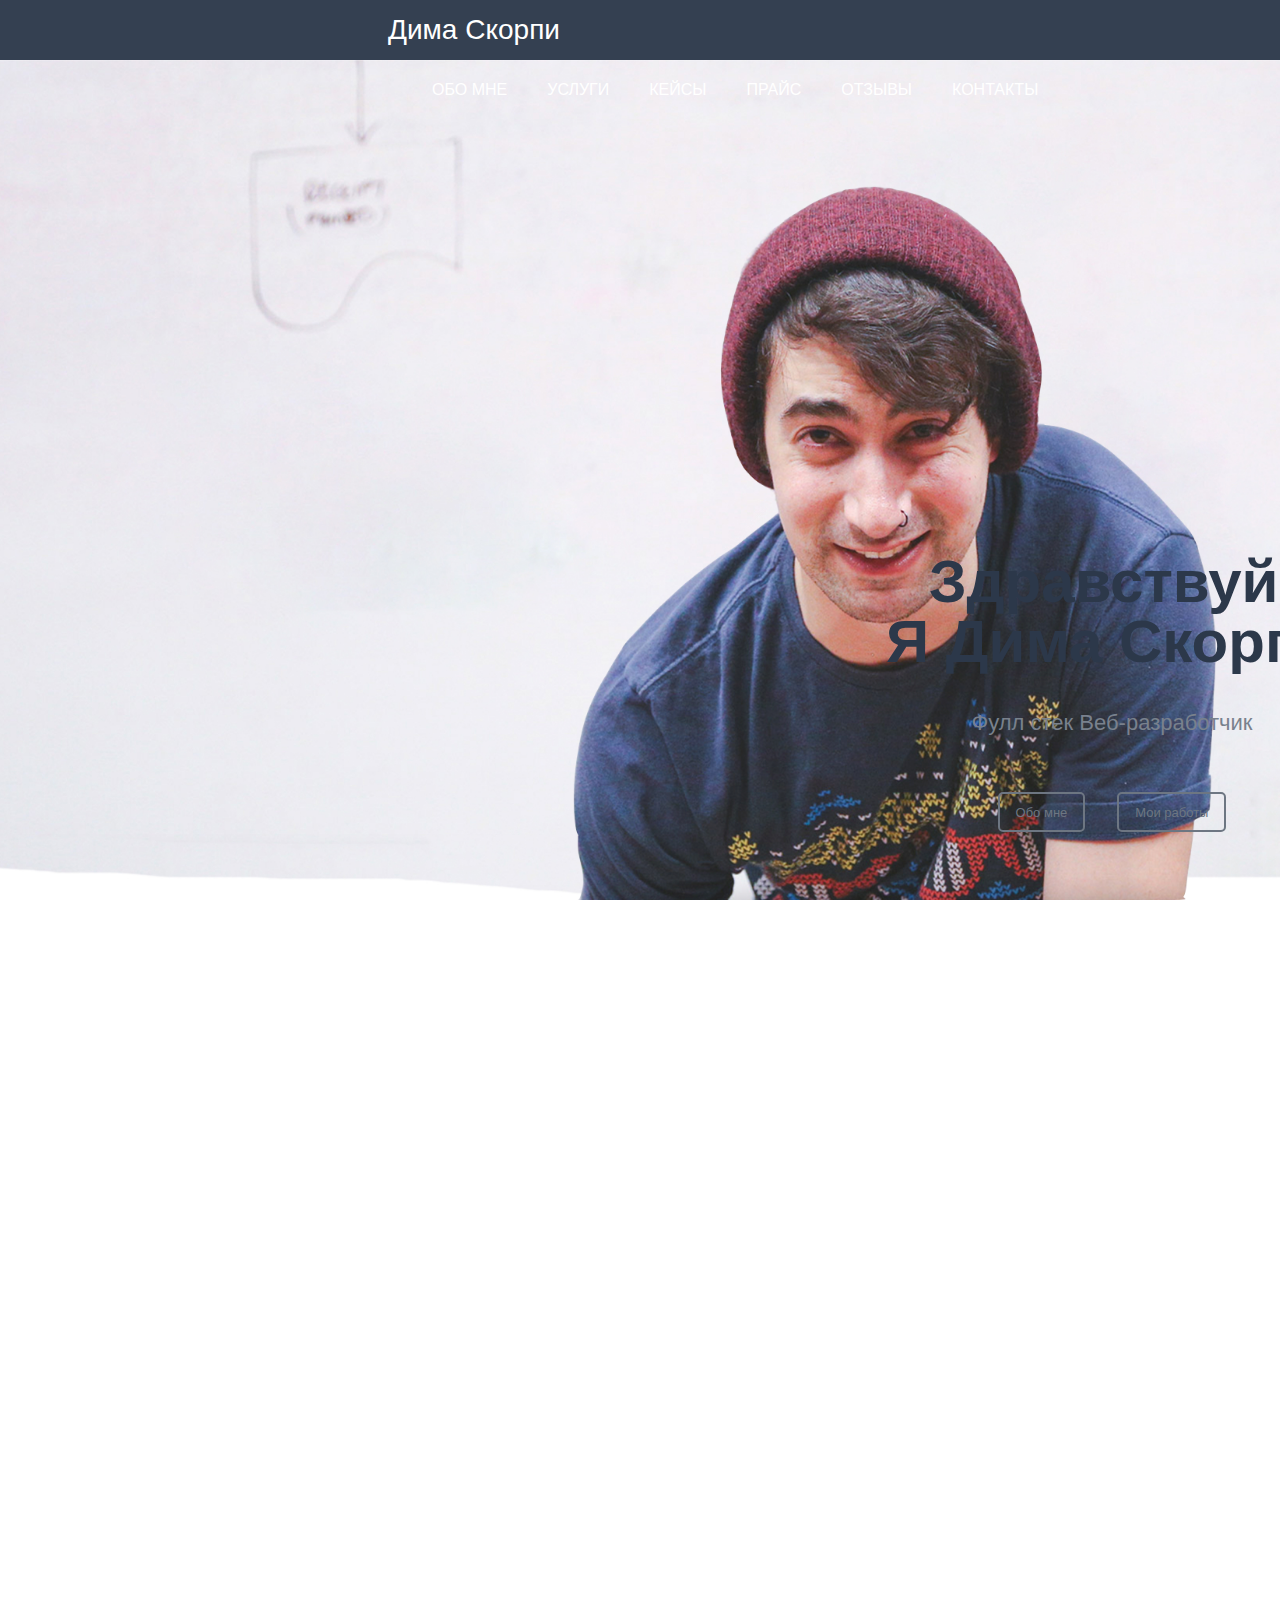
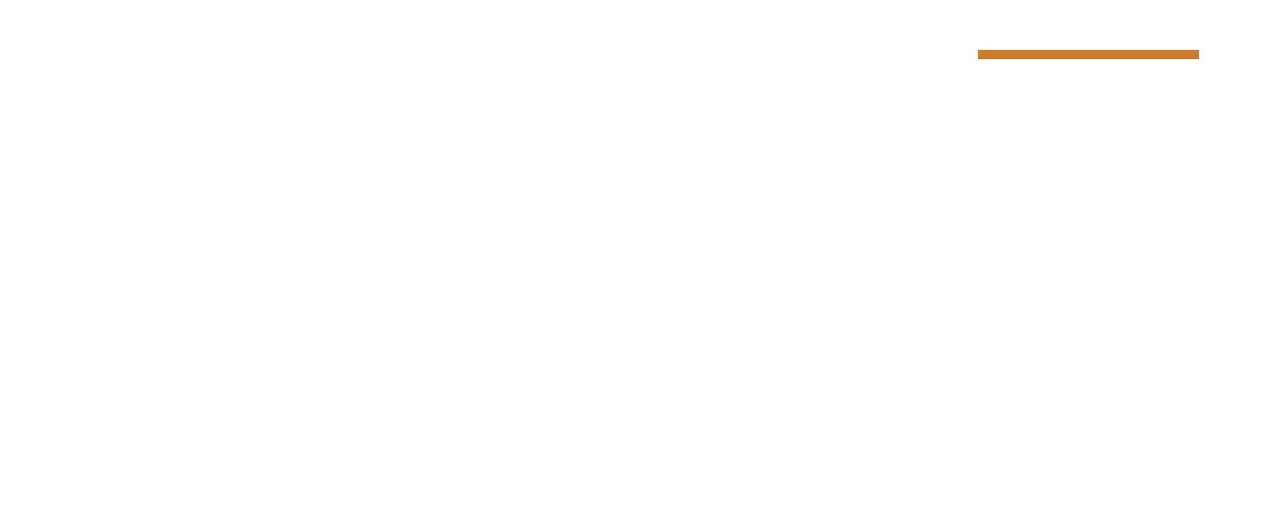
<file: my_project/src/index1.html>
<!DOCTYPE html>
<html lang="en">
<head>
	<meta charset="UTF-8">
	<meta name= "description" content="Это моя первая страница">
	<meta name="author" content="Dim">
	<meta name="keywords" content="сайт визитка">
	<meta name="robots" content="noindex, nofollow">
	<meta name="viewport" content="width=device-width, initial-scale=1.0">

    <meta property=og:title content="Это моя первая страница">



	<title>Дима Скорпи - Веб-разработчик</title>
	<link rel="stylesheet" href="css/reset.css">
	<link rel="stylesheet" href="css/style.css">
</head>

<body>
	 
    <header>
    	<nav>
    		<div class="logo">Дима Скорпи</div> 
    		<div class="menu">
    			<ul>
    			<li>Обо мне</li>
    			<li>Услуги</li>
    			<li>Кейсы</li>
    			<li>Прайс</li>
    			<li>Отзывы</li>
    			<li>Контакты</li>
    		</ul></div>

    	</nav>
    </header>
    <div class="main"><div class="title__container">
    	<h1>Здравствуй,<br> Я Дима Скорпи</h1>
    	<h4> Фулл стек Веб-разработчик</h4>
    	<input type="submit" value="Обо мне">
    	<input type="submit" value="Мои работы">



    	<h3>Обо мне</h3>

    <img src="img/polosa.jpg" alt="">





    	



    	

























    	







    	

    	
    	
  </div></div>

</body>
</html>
</file>
<file: my_project/src/css/style.css>
body{
	font-family: Arial, sans-serif
}
nav{
	width: 100%;
	height: 60px;
	background: #344051;
}

.logo{
	color:#fff;
	font-size: 28px;
	line-height: 60px;
	padding-left: 388px;
	float: left;
}

.menu{
	float: left;
	padding-left: 432px

}

.menu li{
	float: left;
	line-height: 60px; 
	color: #fff;
	margin-right: 40px;
	font-size: 16px;
	text-transform: uppercase;
}

.main{
	width: 100%;
	height :calc(100% - 60px);
	background: url(../img/male.png) 90% 100%/auto 85% no-repeat , url(../img/bg.jpg) center/cover no-repeat;
	
}

.title__container{
		float: left;
		margin: 432px 0px 0px 404px;
		color: #2c384a;
		text-align: center;
}

.title__container h1{
	font-size: 60px;
	font-weight: bold;
}

.title__container h4{
	margin-top: 40px;
	font-size: 22px;
	color: #79818d;
}

.title__container input{
	height: 40px;
	text-align: center;
	border: 2px solid #6d7682;
	background: none;
	border-radius: 5px;
	color: #6d7682;
	font-size: 13px;
	padding: 0px 16px;
	margin: 58px 14px 0px 14px;
}

.title__container h3{
	margin-top: 564px;
	font-size: 60px;
	font-weight: bold;
	text-align: right;

}

.img
</file>
